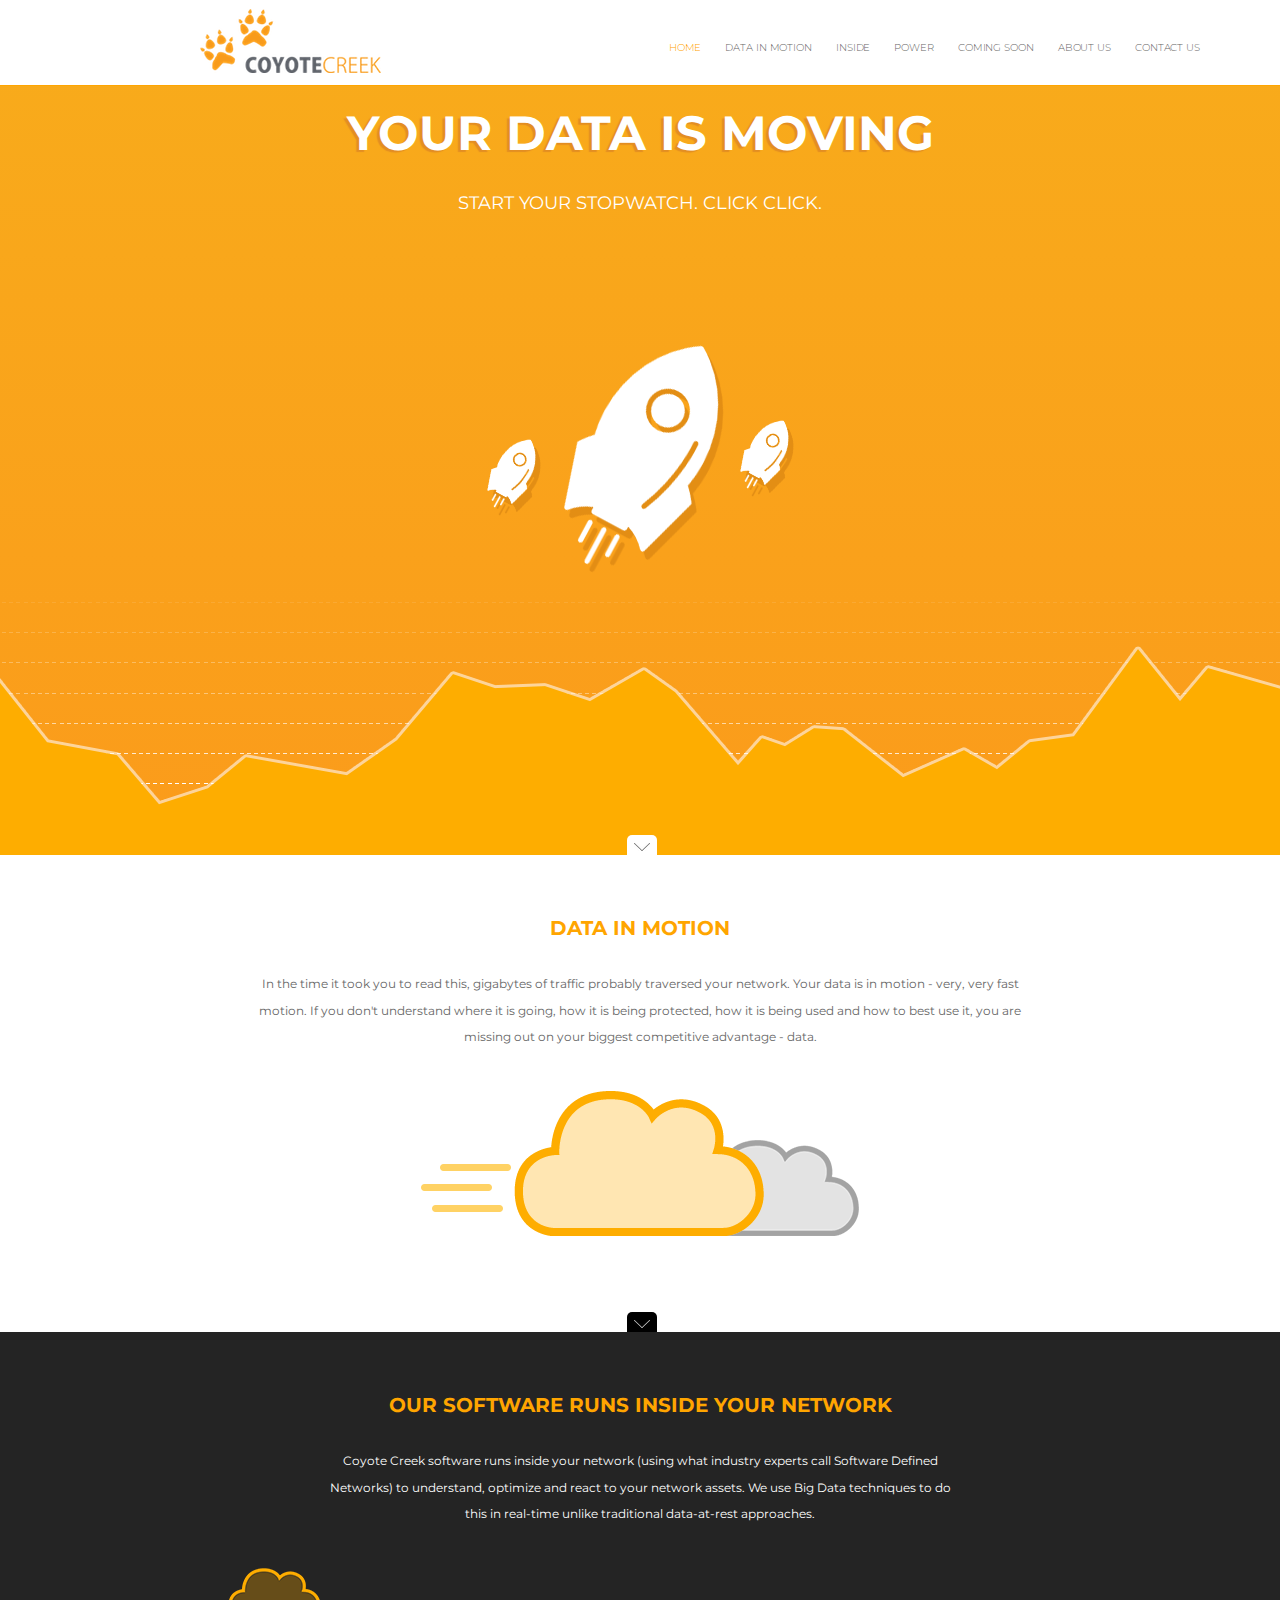
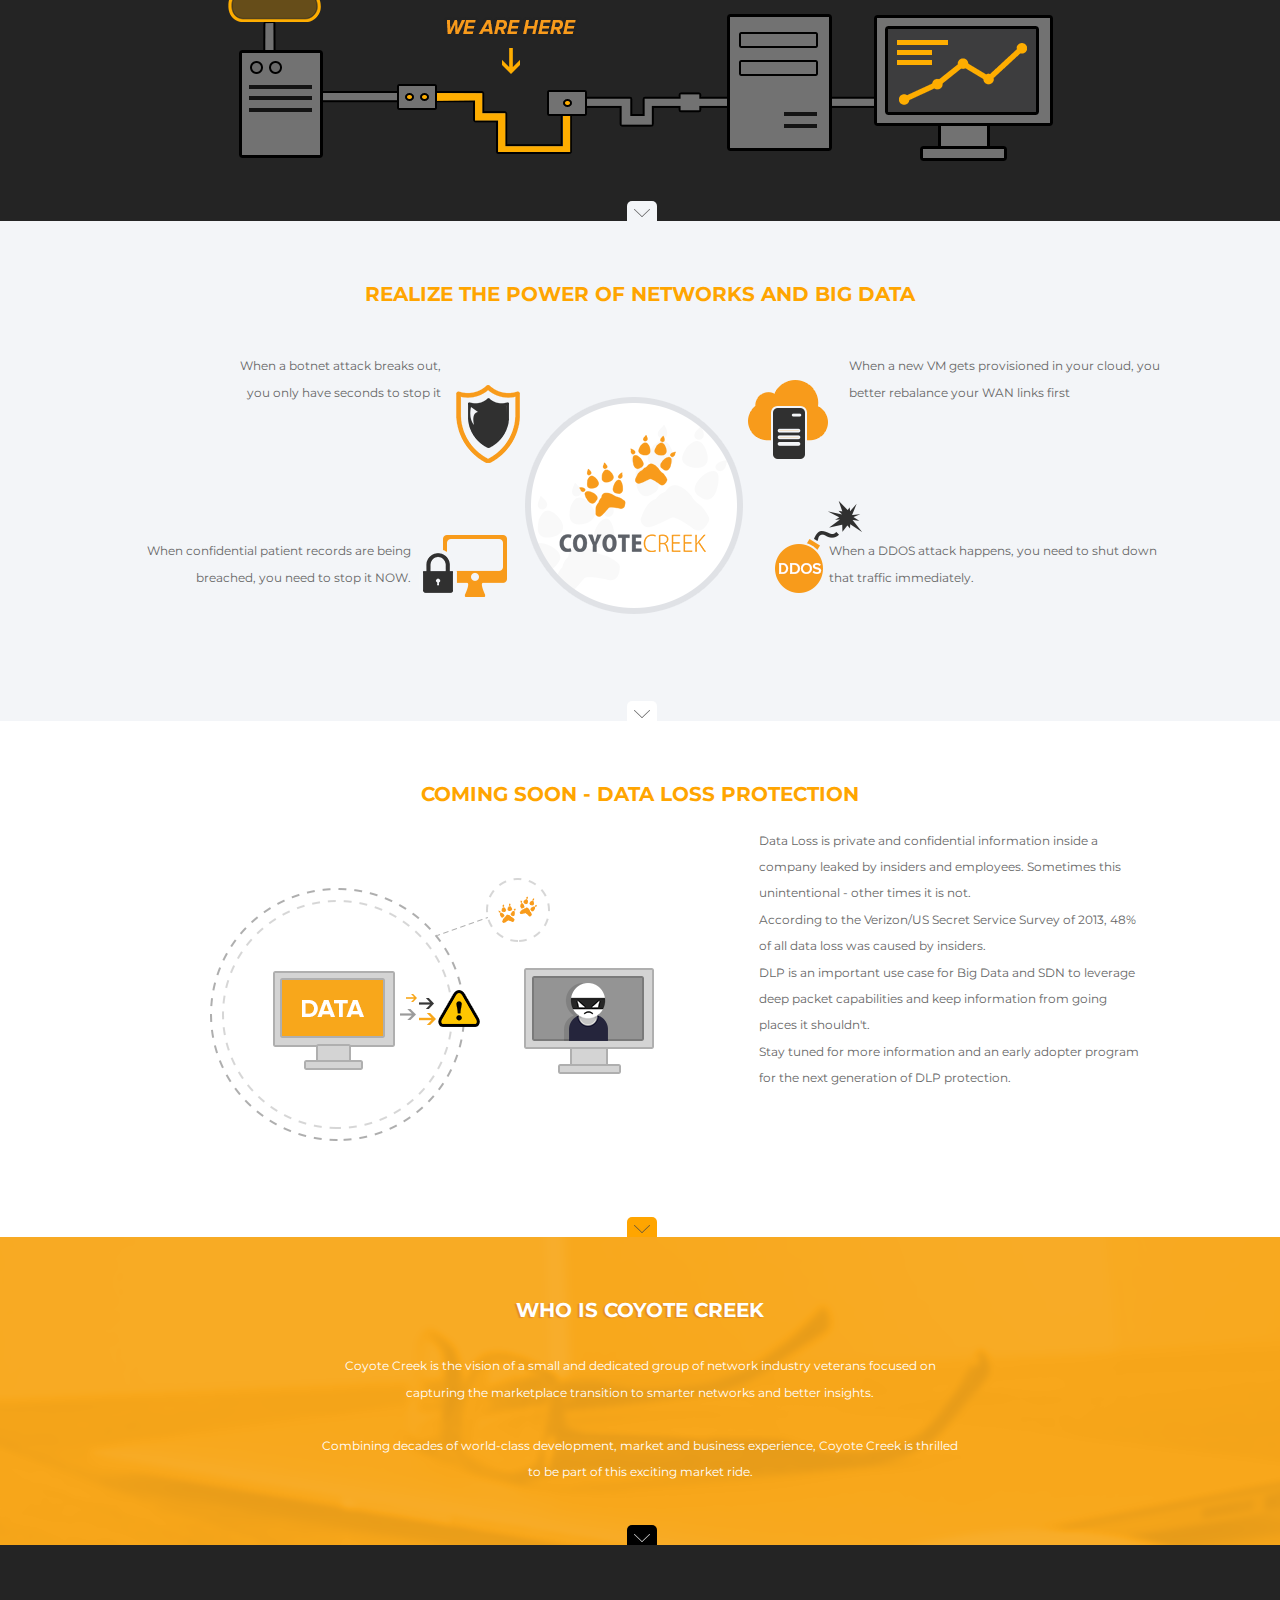
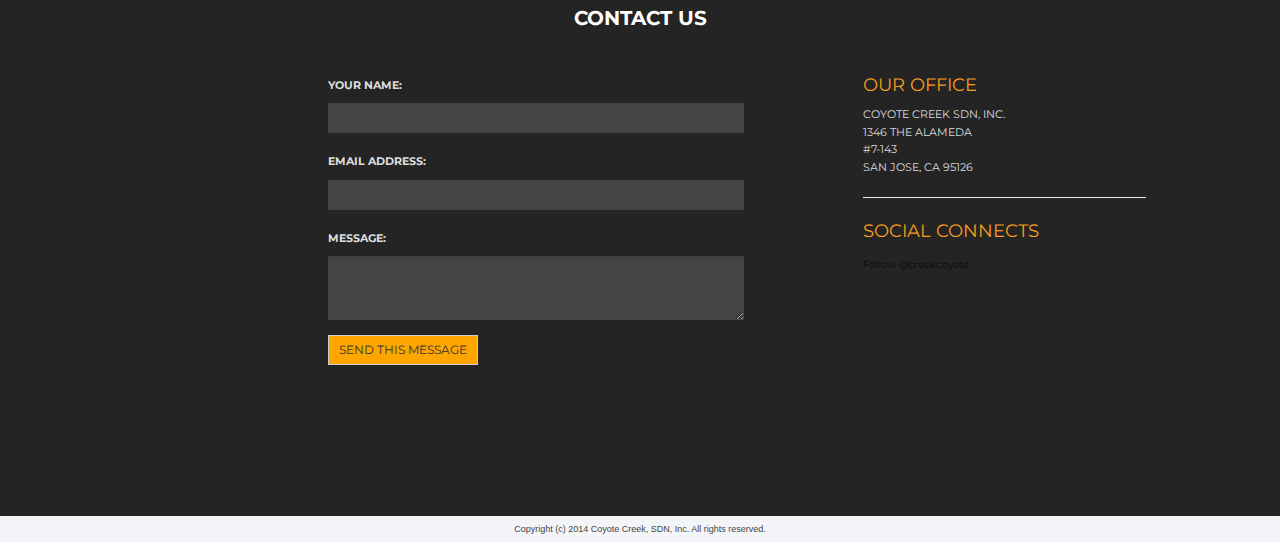
<file: index.html>
<html>
<head>
	<meta http-equiv="Content-Type" content="text/html; charset=utf-8" />
	<meta name="viewport" content="width=device-width, initial-scale=1, maximum-scale=1">	
	<meta name="description" content="Network Data in Motion" />
	<meta property="og:site_name" content="Coyote Creek"/>
	<meta property="og:title" content="Coyote Creek SDN."/>
	<meta property="og:url" content="http://www.coyotecreek.co/"/>
	<meta property="og:type" content="website"/>
    <title>Coyote Creek SDN</title>
    <link rel="stylesheet" type="text/css" href="/css/bootstrap.css" />
    <link rel="stylesheet" type="text/css" href="/css/cc.css" />
    <link href='http://fonts.googleapis.com/css?family=Montserrat' rel='stylesheet' type='text/css'>
    <script type="text/javascript" src="/js/jquery-2.1.0.min.js"></script>
    <script type="text/javascript" src="/js/bootstrap.js"></script>
    <script type="text/javascript" src="/js/bootstrapValidator.min.js"></script>
    <script>
      (function(i,s,o,g,r,a,m){i['GoogleAnalyticsObject']=r;i[r]=i[r]||function(){
      (i[r].q=i[r].q||[]).push(arguments)},i[r].l=1*new Date();a=s.createElement(o),
      m=s.getElementsByTagName(o)[0];a.async=1;a.src=g;m.parentNode.insertBefore(a,m)
      })(window,document,'script','//www.google-analytics.com/analytics.js','ga');

      ga('create', 'UA-41383115-1', 'auto');
      ga('require', 'displayfeatures');
      ga('send', 'pageview');
    </script>
</head>
<body>

<div class="navbar navbar-default navbar-fixed-top" role="navigation">
        <div class="container-fluid">
          <div class="navbar-header">
            <button type="button" class="navbar-toggle" data-toggle="collapse" data-target=".navbar-collapse">
              <span class="sr-only">Toggle navigation</span>
              <span class="icon-bar"></span>
              <span class="icon-bar"></span>
              <span class="icon-bar"></span>
            </button>
		<a class="navbar-brand" rel="/" href="/">
    		</a>
          </div>
<!--	<div class="home-page-logo"></div> -->
          <div class="navbar-collapse collapse">
            <ul class="nav navbar-nav navbar-right" id="main-nav">
			<li class="active"><a href="#section1">HOME</a></li>
                        <li><a href="#section2">DATA IN MOTION</a></li>
                        <li><a href="#section3">INSIDE</a></li>
                        <li><a href="#section4">POWER</a></li>
                        <li><a href="#section5">COMING SOON</a></li>
                        <li><a href="#section6">ABOUT US</a></li>
                        <li><a href="#section7">CONTACT US</a></li>
            </ul>
          </div><!--/.nav-collapse -->
        </div><!--/.container-fluid -->
      </div> <!-- end navbar -->

	<div class="container-fluid" id="section1">
		<div class="section1">
      	     		 <div class="home-page-title">
       	       			  YOUR DATA IS MOVING
       	   	 	 </div>
       	      		<div class="home-page-subtitle">
        	       		 START YOUR STOPWATCH. CLICK CLICK.
         		 </div>
          	  	<div class="home-page-bottom">
           	 	</div>
         	   	<div class="home-page-down">
           	 	</div>
       		 </div>
	</div>
    <div class="container-fluid" id="section2">
        <div class="section-white">
            <div class="section-title">
                DATA IN MOTION
            </div>

            <div class="page2-text">
                In the time it took you to read this, gigabytes of traffic probably traversed your network.  
                Your data is in motion - very, very fast motion. If you don't understand where it is going, how it is being protected, how it is being used and how to best use it, you are missing out on your biggest competitive advantage - data.
            </div>
            <div class="page2-graphic">
            </div>
            <div class="page2-text">&nbsp;
            </div>
            <div class="page-down-black">
            </div>
        </div>
    </div>
    <div class="container-fluid" id="section3">
        <div class="section-dark">
            <div class="section-title">
                OUR SOFTWARE RUNS INSIDE YOUR NETWORK
            </div>
		<div class="page3-text">
                Coyote Creek software runs inside your network (using what industry experts call Software Defined Networks) 
		to understand, optimize and react to your network assets. We use Big Data techniques to do this in 
		real-time unlike traditional data-at-rest approaches.
            </div>
            <div class="page3-graphic img-responsive">
            </div>
            <div class="page-down-gray">
            </div>
        </div>
      </div>
      <div class="container-fluid" id="section4">
        <div class="section-light-gray page4-graphic" >
            <div class="section-title">
                REALIZE THE POWER OF NETWORKS AND BIG DATA
            </div>
            <div class="container-fluid" style="padding-bottom: 80px;">
                <div class="row">
                    &nbsp;
                </div>
                <div class="row">
                    <div class="col-md-2">
                    </div>
                    <div class="col-md-3 text-right" style="padding-right: 90px;">
                        When a botnet attack breaks out, you only have seconds to stop it
                    </div>
                    <div class="col-md-2">
                    </div>
                    <div class="col-md-4 text-left" style="padding-left: 100px;">
                        When a new VM gets provisioned in your cloud, you better rebalance your WAN links first
                    </div>
                </div> <!--end row -->
                <div class="row">
                    &nbsp;
                </div>
                <div class="row">
                    &nbsp;
                </div>
                <div class="row">
                    &nbsp;
                </div>
                <div class="row">
                    &nbsp;
                </div>
                <div class="row">
                    &nbsp;
                </div>
                <div class="row" style="padding-bottom: 30px;">
                    <div class="col-md-1">
                    </div>
                    <div class="col-md-4 text-right"  style="padding-right: 120px;">
                        When confidential patient records are being breached, you need to stop it NOW. 
                    </div>
                    <div class="col-md-2">
                    </div>
                    <div class="col-md-4 text-left" style="padding-left: 80px;">
                        When a DDOS attack happens, you need to shut down that traffic immediately.
                    </div>
                </div> <!--end row -->
            </div>
            <div class="page-down-white">
            </div>
        </div>
    </div>
    <div class="container-fluid" id="section5">
        <div class="section-white">
            <div class="section-title">
                COMING SOON - DATA LOSS PROTECTION
            </div>
            <div class="container">
                <div class="col-sm-1">
                </div>
                <div class="col-sm-6">
                    <div class="page5-graphic">
                    </div>
                </div>
                <div class="col-sm-4" style="padding-top: 0px;">
                    Data Loss is private and confidential information inside a company leaked by insiders and employees. Sometimes this unintentional - other times it is not.
                    <br>
                    According  to the Verizon/US Secret Service Survey of 2013, 48% of all data loss was caused by insiders.
                    <br>
                    DLP is an important use case for Big Data and SDN to leverage deep packet capabilities and keep information from going places it shouldn't.
                    <br>
                    Stay tuned for more information and an early adopter program for the next generation of DLP protection.
                </div>
            </div>
            <div class="page2-text">
                &nbsp;
            </div>
            <div class="page-down-orange">
            </div>
        </div>
    </div>
    <div class="container-fluid" id="section6">
        <div class="section-bg">
            <div class="section-title-white"  style="text-shadow: -2px 1px 1px rgb(227,142,34);">
                WHO IS COYOTE CREEK
            </div>
            <div class="page3-text">
                Coyote Creek is the vision of a small and dedicated group of network industry veterans focused on capturing the marketplace transition to smarter networks and better insights.  <br> <br>

                Combining decades of world-class development, market and business experience, Coyote Creek is thrilled to be part of this exciting market ride. 
            </div>
            <div class="page-down-black">
            </div>
        </div>
    </div>
    <div class="container-fluid" id="section7">
        <div class="section-dark white-text" style="padding-bottom: 100px;">
            <div class="section-title-white">
                CONTACT US
            </div>
            <div class="container" style="margin-top: 20px; padding-bottom: 40px;">
                <div class="col-sm-3">
                </div>
                <div class="col-sm-4">
                    <div class="row">
                        <form role="form" id="contactForm">
                            <div class="form-group">
                                <label for="name"  class="white-text">YOUR NAME:</label>
                                <input type="text" name="name" class="form-control input-sm" id="exampleInputEmail1" >
                            </div>
                            <div class="form-group">
                                <label for="email">EMAIL ADDRESS:</label>
                                <input name="email" class="form-control input-sm" id="exampleInputEmail1">
                            </div>
                            <div class="form-group">
                                <label for="message">MESSAGE:</label>
                                <textarea class="form-control input-sm" name="message" rows="3"></textarea>
                            </div>
                          <button id="idButton" type="submit" class="btn btn-default btn-sm">SEND THIS MESSAGE</button>
                        </form>
                    </div>                  
                </div>
                <div class="col-sm-1">
                </div>
                <div class="col-sm-3">
                    <div class="page-subtitle">
                    OUR OFFICE
                    </div>
                    <div class="white-text" style="line-height: 160%">
                        COYOTE CREEK SDN, INC.<BR>
                        1346 THE ALAMEDA<BR>
                        #7-143<br>
                        SAN JOSE, CA 95126
                    </div>
                    <hr>
                    <div class="page-subtitle">
                    SOCIAL CONNECTS
                    </div>
			<a href="https://twitter.com/creekcoyote" class="twitter-follow-button" data-show-count="false" data-lang="en">Follow @creekcoyote</a>
			&nbsp; &nbsp;
			<script src="//platform.linkedin.com/in.js" type="text/javascript">
  lang: en_US</script>
			<script type="IN/FollowCompany" data-id="3788575" data-counter="none"></script>
                </div>
            </div>
        </div>
      </div>
	<div class="Copyright">
		Copyright (c) 2014 Coyote Creek, SDN, Inc. All rights reserved.
	</div>
</body>
<script type="text/javascript" src="/js/ajax.js"></script>
<script>
$(function() {
  $('a[href*=#]:not([href=#])').click(function() {
    if (location.pathname.replace(/^\//,'') == this.pathname.replace(/^\//,'') && location.hostname == this.hostname) {
      var target = $(this.hash);
      target = target.length ? target : $('[name=' + this.hash.slice(1) +']');
      if (target.length) {
        $('html,body').animate({
          scrollTop: target.offset().top -85
        }, 1000);
        return false;
      }
    }
  });
});
</script>
</html>
</file>
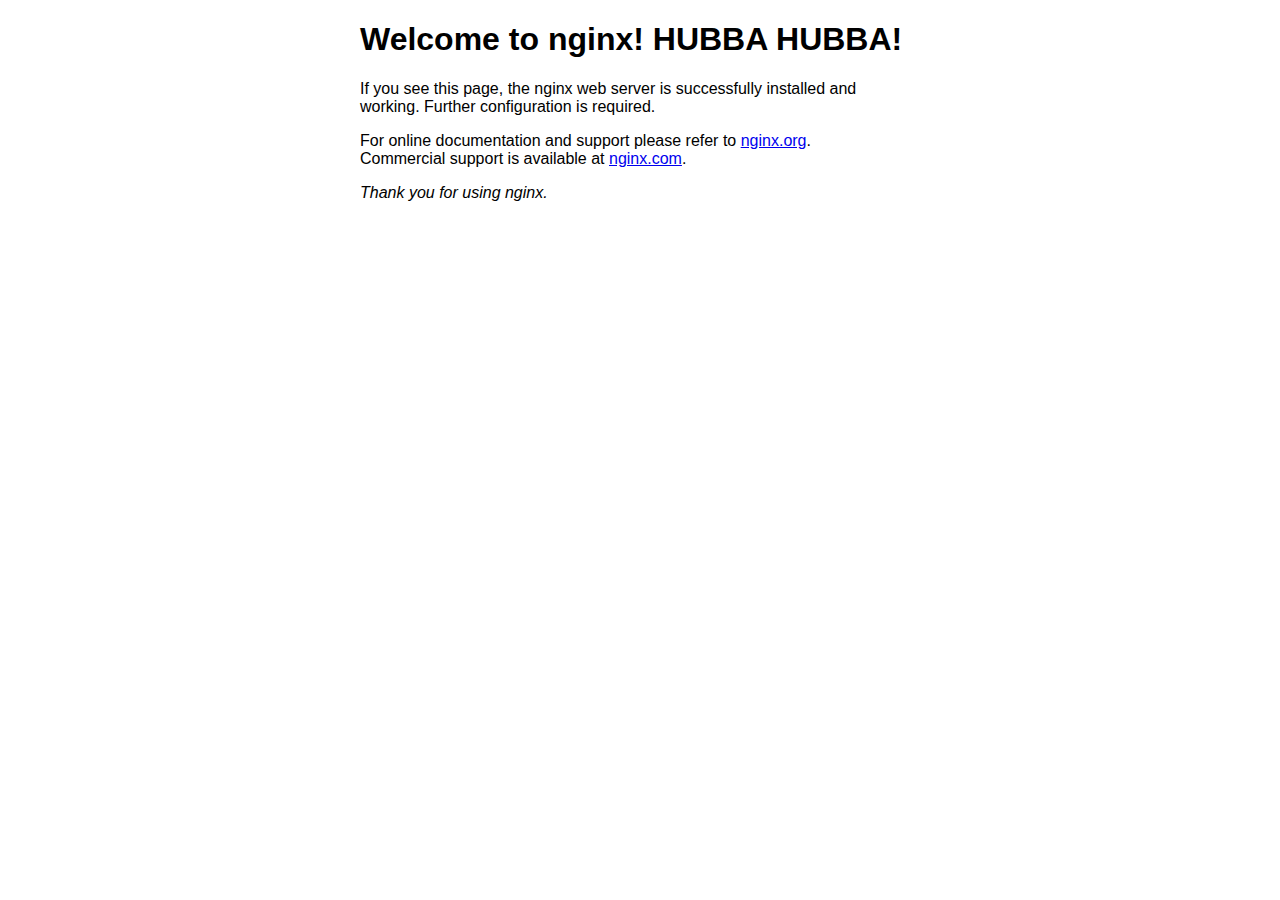
<file: index.nginx-debian.html>
<!DOCTYPE html>
<html>
<head>
<title>Welcome to nginx!</title>
<style>
    body {
        width: 35em;
        margin: 0 auto;
        font-family: Tahoma, Verdana, Arial, sans-serif;
    }
</style>
</head>
<body>
<h1>Welcome to nginx! HUBBA HUBBA!</h1>
<p>If you see this page, the nginx web server is successfully installed and
working. Further configuration is required.</p>

<p>For online documentation and support please refer to
<a href="http://nginx.org/">nginx.org</a>.<br/>
Commercial support is available at
<a href="http://nginx.com/">nginx.com</a>.</p>

<p><em>Thank you for using nginx.</em></p>
</body>
</html>
</file>
<file: css/cc.css>
/* Custom CSS
 * --------------------------------------- */
body{
	font-weight: 300;
	overflow-x: hidden;
    	margin: 0;
    	font-weight: normal;
    	font-family: 'Montserrat', sans-serif;
    	font-size: 12px;
    	line-height: 220%;
	color: #666666;
}

.nav > li > a {
	position: relative;
	display: block;
	padding: 0px;
	background-color: transparent;
}

.navbar-default .navbar-nav > li > a {
	color: #666666;
}

.navbar-default .navbar-nav > li > a:hover {
	color: lightgray;
	text-decoration: none;
	cursor: pointer;
}

.navbar-nav > li > a {
	color: black;
}

li {
  display: inline;
    float: right;
    padding-left: 24px;
    position: relative;
    top:50%;
    margin-top: 38px;
}



.navbar-default .navbar-nav > .active > a, .navbar-default .navbar-nav > .active > a:hover, .navbar-default .navbar-nav > .active > a:focus {
color: #ffa300;
background-color: white;
}

a {
    display: block;
    color: black;
    font-weight: 300;
    font-size: 10px;
	letter-spacing: -.01em;
}

.btn-default {
    background-color: orange;
    border-radius: 0px;
}

.input-sm {
    background-color: #444444;
    border-radius: 0px;
    border-width: 0px;
    color: #f3f3f3;
}

.white-text {
    font-size: 11px;
    color: #dddddd;
}

.container {
    width: 100%;
}

.container-fluid {
    padding-right: 0px;
    padding-left: 0px;
    margin-right: auto;
    margin-left: auto;
}

.page-subtitle {
    color: #f89e1b;
    font-size: 18px;
    padding-bottom: 8px;
}

.realize-top-left {
    position: relative;
    top: 5%;
    left: 23%;
    width: 160px;
    text-align: right;
    z-index: 500;
}

.realize-top-right {
    position: relative;
    top: 5%;
    left: 60%;
    width: 160px;
    text-align: left;
}

/* ---------------- SECTION ---------------------- */

.section1 {
  height: 95%;
  background:url("/images/Rockets.png") no-repeat 50% 55%, -webkit-linear-gradient(#f8ac1b,#fb9b1b); 
}

.section-white {
  background-color: white;
}

.section-dark {
  background-color: #242424;
}

.section-light-gray {
  background-color: #f3f5f8;
}

.section-bg {
  background: url("/images/background.png") no-repeat 50% 50%;
}

.section-title{
    margin-left: auto;
    margin-right: auto;
    padding-bottom: 20px;
    padding-top: 60px;
    width: 100%;
    text-align: center;
    color: orange;
    font-size: 20px;
    font-weight: bold;
    z-index:999;
}

.section-title-white{
    margin-left: auto;
    margin-right: auto;
    padding-bottom: 20px;
    padding-top: 60px;
    width: 100%;
    text-align: center;
    color: white;
    font-size: 20px;
    font-weight: bold;
    z-index:999;
}
/* ---------------- HOME ---------------------- */
.home-page-title {
    position: absolute;
    top: 120;
    margin-left: auto;
    margin-right: auto;
    width: 100%;
    text-align: center;
    color: white;
    font-size: 48px;
    font-weight: bold;
    text-shadow: -3px 2px 1px rgb(227,142,34);
    text-rendering: optimizeLegibility;
    font-feature-settings: "kern";
    -webkit-font-feature-settings: "kern";
    -moz-font-feature-settings: "kern";
    -moz-font-feature-settings: "kern=1";
}

.home-page-subtitle {
    position: absolute;
    top: 190;
    margin-left: auto;
    margin-right: auto;
    width: 100%;
    text-align: center;
    color: white;
    font-size: 18px;
}

.home-page-bottom {
    position: absolute;
    left: 0;
    bottom:5%;
    width: 100%;
    background:url("/images/Big_Graph.png") no-repeat 50% 50% transparent;
    height:276px;
    z-index: 50;
}

/* -------------------------- top menu bar ------------------------- */


.navbar-nav.navbar-right:last-child {
	margin-right: 80px;
	line-height: 100%;
	color: black;
}

.navbar-default {
	background-color: white;
	border-bottom-color: orange;
        border-bottom-width: 1px;
        border-bottom-style: solid;
	height: 86px;
}
.navbar > .container .navbar-brand, .navbar > .container-fluid .navbar-brand {
	width: 181px;
    margin-left: 200px;
    margin-top: 8px;
    height: 66px;
    background: url(/images/logo.png) no-repeat 50% 50%;
    display: block;
    z-index: 100;
}

.home-page-logo{
//    float: left;
    width: 181px;
    margin-left: 100px;
    margin-bottom: 10px;
    height: 64px;
    background: url(/images/logo.png) no-repeat 50% 50%;
    display: block;
    z-index: 100;
}

.copyright {
	text-align: center;
	background-color: #f3f5f8;
	font-size: 9px;
	color: #444444;
	font-family: arial, sans-serif;
	}

.home-page-down {
    width: 30px;
    height: 20px;
    bottom:5%;
    position: absolute;
    margin-left: 49%;
    margin-right: 49%;
    border-top-right-radius: 5px;
    border-top-left-radius: 5px;
    text-align: center;
    background: url(/images/arrow-down-dark.png) no-repeat 50% 70% white;
    z-index: 800;
}

.page-down-black {
    width: 30px;
    height: 20px;
    bottom:10%;
    text-align: center;
    margin-left: 49%;
    margin-right: 49%;
    border-top-right-radius: 5px;
    border-top-left-radius: 5px;
    background: url(/images/arrow-down-white.png) no-repeat 50% 70% black;
}

.page-down-white {
    width: 30px;
    height: 20px;
    bottom:10%;
    text-align: center;
    margin-left: 49%;
    margin-right: 49%;
    border-top-right-radius: 5px;
    border-top-left-radius: 5px;
    background: url(/images/arrow-down-dark.png) no-repeat 50% 70% white;
}

.page-down-gray {
    width: 30px;
    height: 20px;
    bottom:10%;
    text-align: center;
    margin-left: 49%;
    margin-right: 49%;
    border-top-right-radius: 5px;
    border-top-left-radius: 5px;
    background: url(/images/arrow-down-dark.png) no-repeat 50% 70% #f3f5f8;
}

.page-down-orange {
    width: 30px;
    height: 20px;
    bottom:10%;
    text-align: center;
    margin-left: 49%;
    margin-right: 49%;
    border-top-right-radius: 5px;
    border-top-left-radius: 5px;
    background: url(/images/arrow-down-dark.png) no-repeat 50% 70% orange;
}

.page2-graphic {
    height: 145px; 
    background: url(/images/Clouds.png) no-repeat 50% 50%;
    display: block;
}

.page2-text {
    padding-top: 10px;
    margin-left: auto;
    margin-right: auto;
    width: 60%;
    text-align: center;
    color: #666666;
    padding-bottom: 40px;
}

.page3-graphic {
    background: url(/images/software.png) no-repeat 50% 50%;
    display: block;
	height: 193px;
	margin-bottom: 40px;
}
.page3-text {
    padding-top: 10px;
    margin-left: auto;
    margin-right: auto;
    width: 50%;
    text-align: center;
    color: white;
    padding-bottom: 40px;
}

.page4-graphic {

    background: url(/images/Problems.png) no-repeat 50% 60% #f3f5f8;
   /* margin-bottom: 50px; */
    z-index:700;

}

.page4-text {
    padding-top: 10px;
    margin-left: auto;
    margin-right: auto;
    width: 60%;
    text-align: center;
    color: #666666;
    padding-bottom: 40px;
}

.page5-graphic {
    margin-top: 50px;
    height: 263px;
    background: url(/images/product.png) no-repeat 50% 50%;
    display: block;
}

.twitter {
    height: 50px;
    width: 50px;
    background: url(/images/twitter.png) no-repeat 50% 50% white;
    border-radius: 5px;
    display: inline;
    float: left;
    position: relative;
    margin-left: 30px;
}

.linkedin {
    height: 50px;
    width: 50px;
    background: url(/images/linked_in.png) no-repeat 50% 50% white;
    border-radius: 5px;
    display: inline;
    float: left;
    position: relative;
}

<!--   validator    -->

.has-success .help-block, .has-success .control-label, .has-success .radio, .has-success .checkbox, .has-success .radio-inline, .has-success .checkbox-inline {
color: white;
}

.has-error .help-block, .has-error .control-label, .has-error .radio, .has-error .checkbox, .has-error .radio-inline, .has-error .checkbox-inline {
color: yellow;
}
</file>
